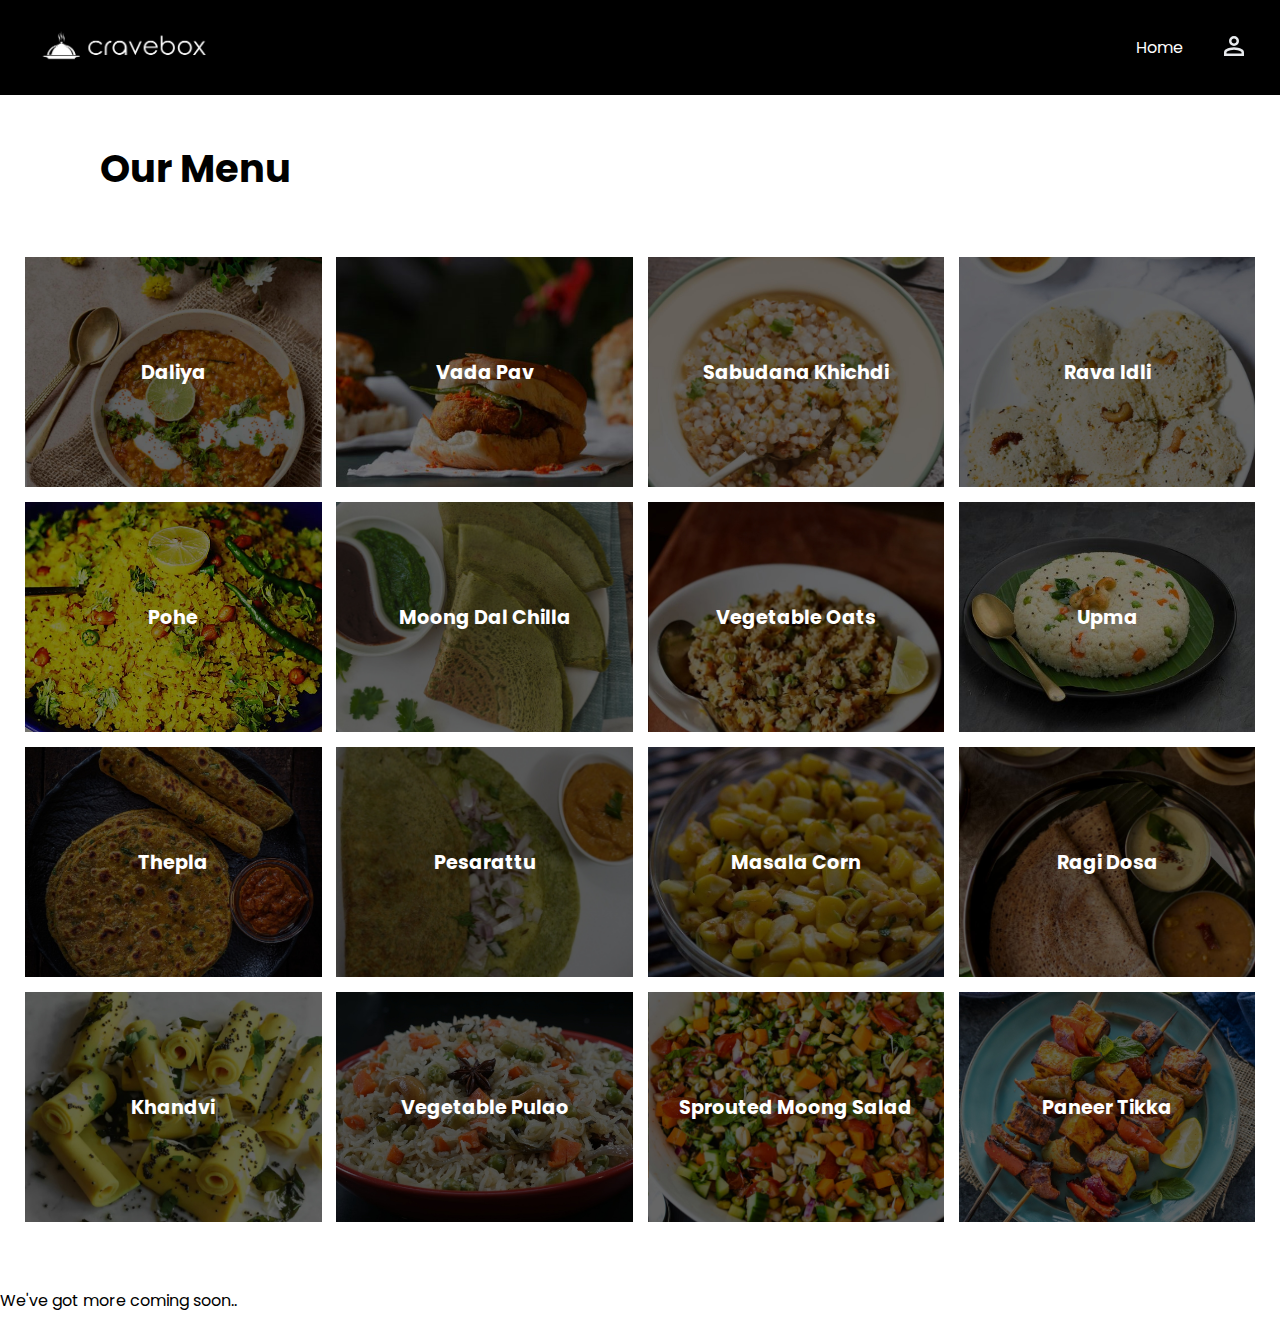
<file: menupage.html>
<!DOCTYPE html>
<html lang="en">
<head>
    <link rel=stylesheet href=menustyle.css>
<link rel=preconnect href=https://fonts.googleapis.com>
<link rel=preconnect href=https://fonts.gstatic.com crossorigin>
<link href="https://fonts.googleapis.com/css2?family=Poppins:ital,wght@0,100;0,200;0,300;0,400;0,500;0,600;0,700;0,800;0,900;1,100;1,200;1,300;1,400;1,500;1,600;1,700;1,800;1,900&display=swap" rel=stylesheet>

    <meta charset="UTF-8">
    <meta name="viewport" content="width=device-width, initial-scale=1.0">
    <title>Menu Page</title>
</head>
<body>
    <nav class=navbar>
        <section id=sticktop>
        <a href="index.html">
        <img src=media/image.png alt=homelogo>
        </a>
        <ul>
        <li><a href=cravebox.html>Home</a></li>
        <button class=icon>
            <a href="profilepage.html">
        <img src=media/profile.svg alt=profileicon id=profile>
    </a>
        </button>
        </ul>
        </section>
        </nav>
    <div class="menulist">
        <h1>Our Menu</h1>
        <div class="snack-grid">
            <div class="snack-item"id="daliya">Daliya</div>
            <div class="snack-item"id="vadapav">Vada Pav</div>
            <div class="snack-item"id="khichdi">Sabudana Khichdi</div>
            <div class="snack-item"id="idli">Rava Idli</div>
            <div class="snack-item"id="pohe">Pohe</div>
            <div class="snack-item"id="chilla">Moong Dal Chilla</div>
            <div class="snack-item"id="oats">Vegetable Oats</div>
            <div class="snack-item"id="upma">Upma</div>
            <div class="snack-item"id="thepla">Thepla</div>
            <div class="snack-item"id="pesarattu">Pesarattu</div>
            <div class="snack-item"id="corn">Masala Corn</div>
            <div class="snack-item"id="dosa">Ragi Dosa</div>
            <div class="snack-item"id="khandvi">Khandvi</div>
            <div class="snack-item"id="pulao">Vegetable Pulao</div>
            <div class="snack-item"id="moongsalad">Sprouted Moong Salad</div>
            <div class="snack-item"id="tikka">Paneer Tikka</div>
        </div>
    </div>
    <p>We've got more coming soon..</p>
    </div>
</body>
</html>
</file>
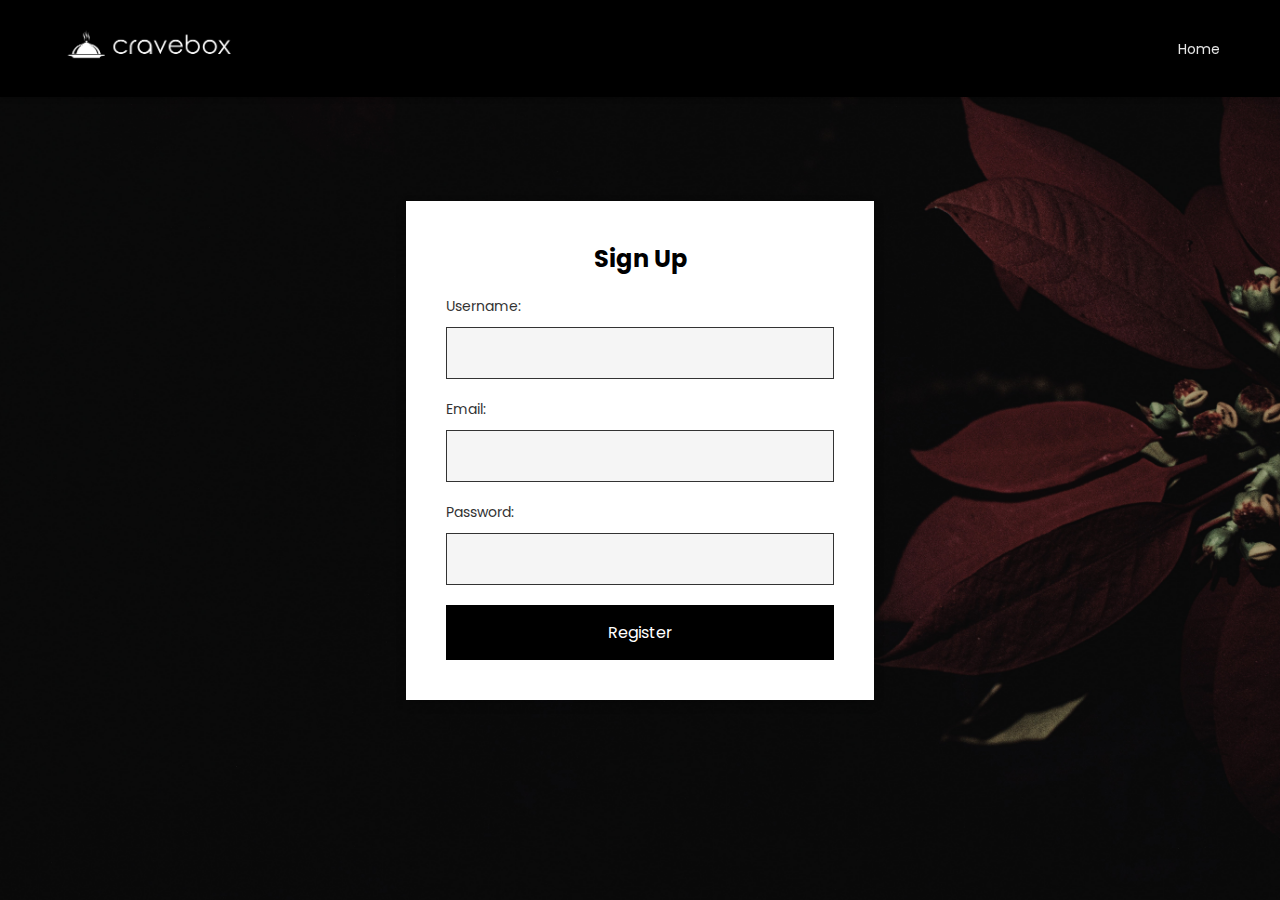
<file: profilepage.html>
<!DOCTYPE html>
<html lang="en">
<head>
    <meta charset="UTF-8">
    <meta name="viewport" content="width=device-width, initial-scale=1.0">
    <link rel="stylesheet" href="signup.css">
    <link href="https://fonts.googleapis.com/css2?family=Poppins:ital,wght@0,100;0,200;0,300;0,400;0,500;0,600;0,700;0,800;0,900;1,100;1,200;1,300;1,400;1,500;1,600;1,700;1,800;1,900&display=swap" rel="stylesheet">
    <title>Sign Up</title>
</head>
<body>
    <nav class="navbar">
        <section id="sticktop">
            <a href="index.html">
                <img src="media/image.png" alt="homelogo">
            </a>
            <ul>
                <li><a href="index.html">Home</a></li>
            </ul>
        </section>
    </nav>
    <main>
        <section class="signup-form">
            <h1>Sign Up</h1>
            <form action="register.php" method="POST">
                <label for="username">Username:</label>
                <input type="text" id="username" name="username" required>

                <label for="email">Email:</label>
                <input type="email" id="email" name="email" required>

                <label for="password">Password:</label>
                <input type="password" id="password" name="password" required>

                <button type="submit">Register</button>
            </form>
        </section>
    </main>
</body>
</html>
</file>
<file: signup.css>
* {
    margin: 0;
    padding: 0;
    box-sizing: border-box;
    font-family: "Poppins", sans-serif;
}

body {
    background-image: url(media/signupbg.jpg); /* Background image */
    background-size: cover;
    background-position: center;
    color: rgb(0, 0, 0);
    display: flex;
    flex-direction: column;
    align-items: center;
    justify-content: center;
    min-height: 100vh;
}

.navbar {
    position: fixed; /* Makes the navbar stick to the top */
    display: flex;
    align-items: center;
    justify-content: space-between; /* Ensures the logo and buttons are spaced */
    top: 0;
    width: 100%;
    padding: 20px 60px;
    background-color: black; /* Background color for the navbar */
    z-index: 100; /* Ensures the navbar stays above other elements */
    box-shadow: 0 2px 5px rgba(0, 0, 0, 0.2); /* Adds a subtle shadow */
}

#sticktop {
    display: flex;
    align-items: center;
    justify-content: space-between; /* Ensures logo and buttons are spaced */
    width: 100%;
}

.navbar ul {
    display: flex;
    justify-content: flex-end; /* Align items to the right */
    gap: 20px;
    list-style: none;
    margin: 0;
    padding: 0;
}

.navbar ul li a {
    color: #e5e5e5;
    text-decoration: none;
    font-size: 14px;
    transition: color 0.3s;
}

.navbar ul li a:hover {
    color: #b3b3b3;
}

.navbar img {
    height: 50px; /* Logo height */
    cursor: pointer;
    margin-right: auto; /* Push logo to the left */
}

.icon {
    background: none;
    border: none;
    cursor: pointer;
    display: flex;
    align-items: center;
    justify-content: center;
    transition: box-shadow 0.3s;
}

.icon img {
    height: 30px;
    width: auto;
}

.icon:hover {
    box-shadow: 0 0 5px white;
}

.signup-form {
    padding: 40px;
    width: 100%;
    max-width: 500px; /* Stretch the form wider */
    text-align: center; /* Center the form content */
    background-color: white; /* White box */
    box-shadow: 0 4px 10px rgba(0, 0, 0, 0.2); /* Subtle shadow */
}

.signup-form h1 {
    font-size: 24px;
    margin-bottom: 20px;
    text-align: center;
    color: #000;
}

.signup-form label {
    display: flex;
    margin-bottom: 10px;
    font-size: 14px;
    color: #333;
}

.signup-form input {
    width: 100%;
    padding: 15px; /* Stretch input boxes wider */
    margin-bottom: 20px;
    border: 1px solid #333;
    border-radius: 0; /* Sharp corners */
    background-color: #f5f5f5;
    color: #333;
}

.signup-form input:focus {
    outline: none;
}

.signup-form button {
    width: 100%;
    padding: 15px; /* Stretch button wider */
    background-color: black; /* Button color black */
    color: white;
    border: none;
    border-radius: 0; /* Sharp corners */
    font-size: 16px;
    cursor: pointer;
    transition: background-color 0.3s, color 0.3s; /* Transition to white */
}

.signup-form button:hover {
    background-color: white; /* Transition to white */
    color: black; /* Change text color to black */
    box-shadow: inset 0 0 0 1px black; /* Add 1px inner border */
}
</file>
